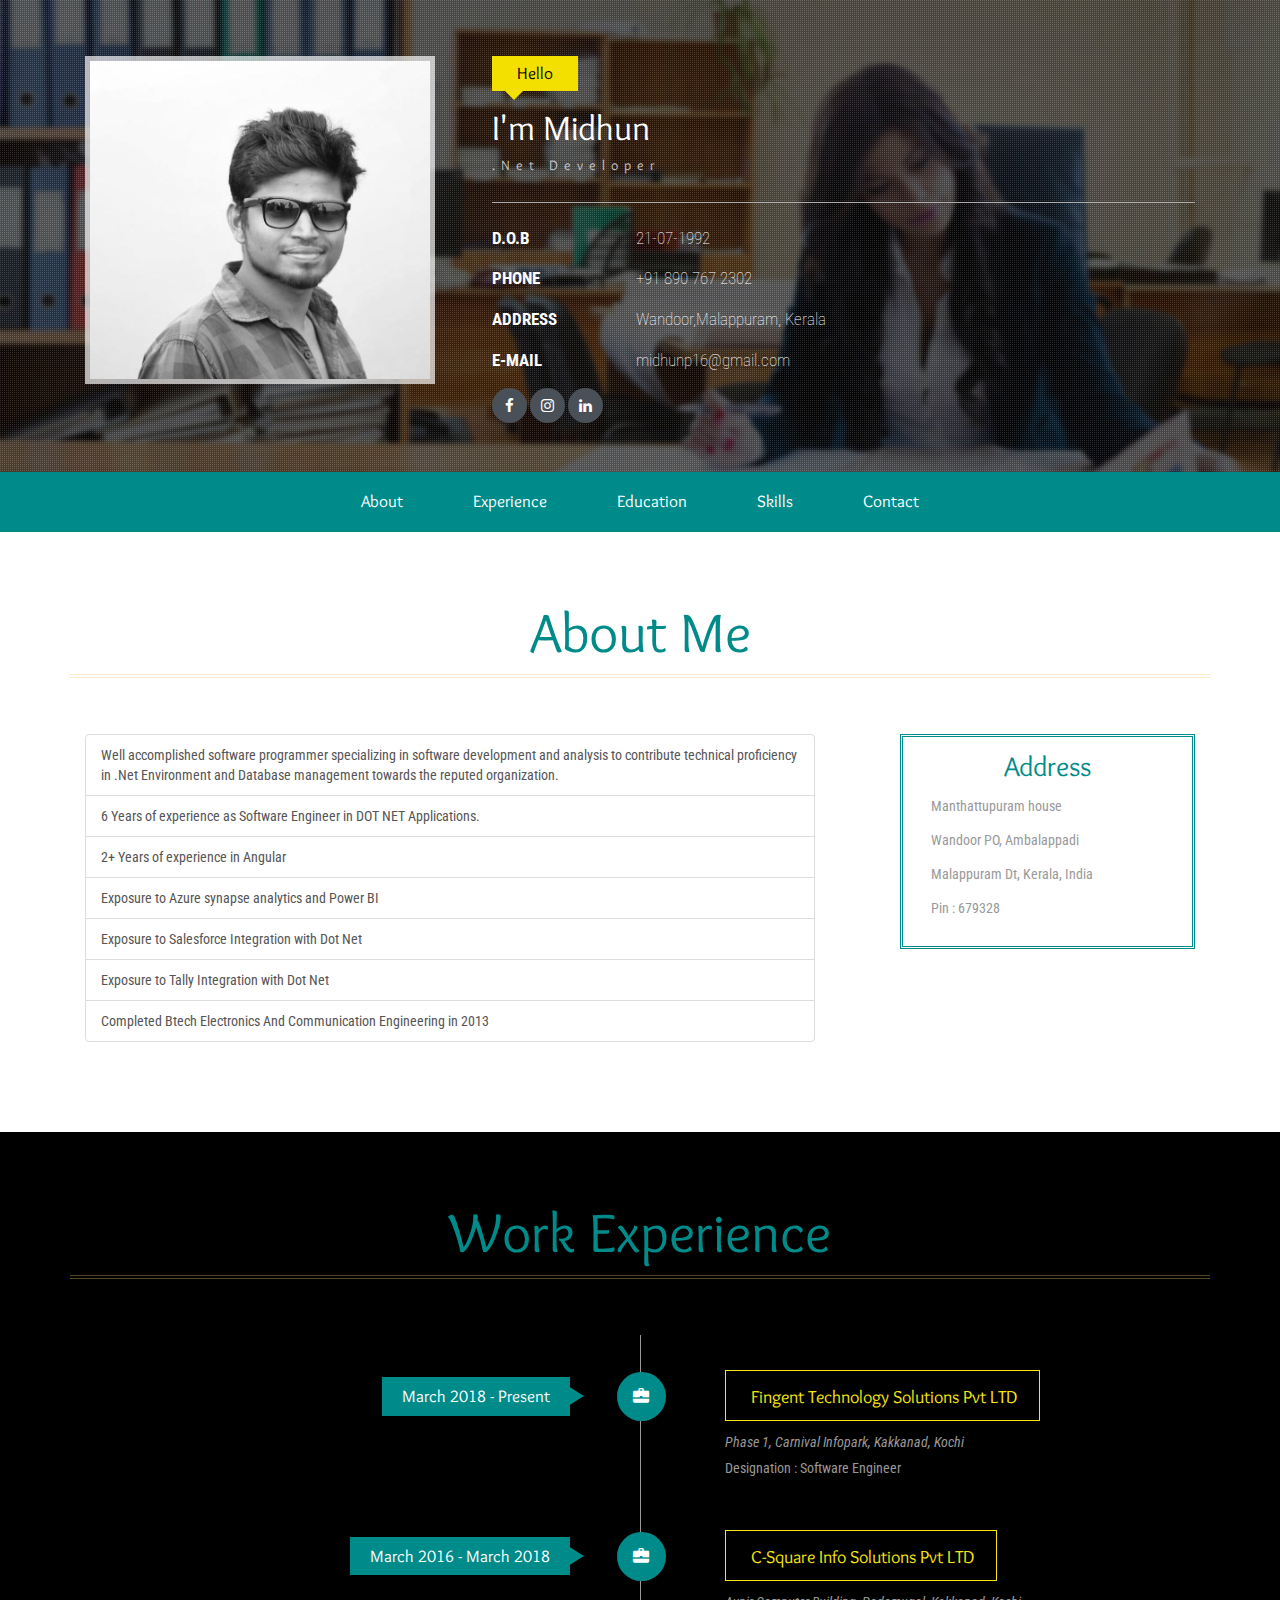
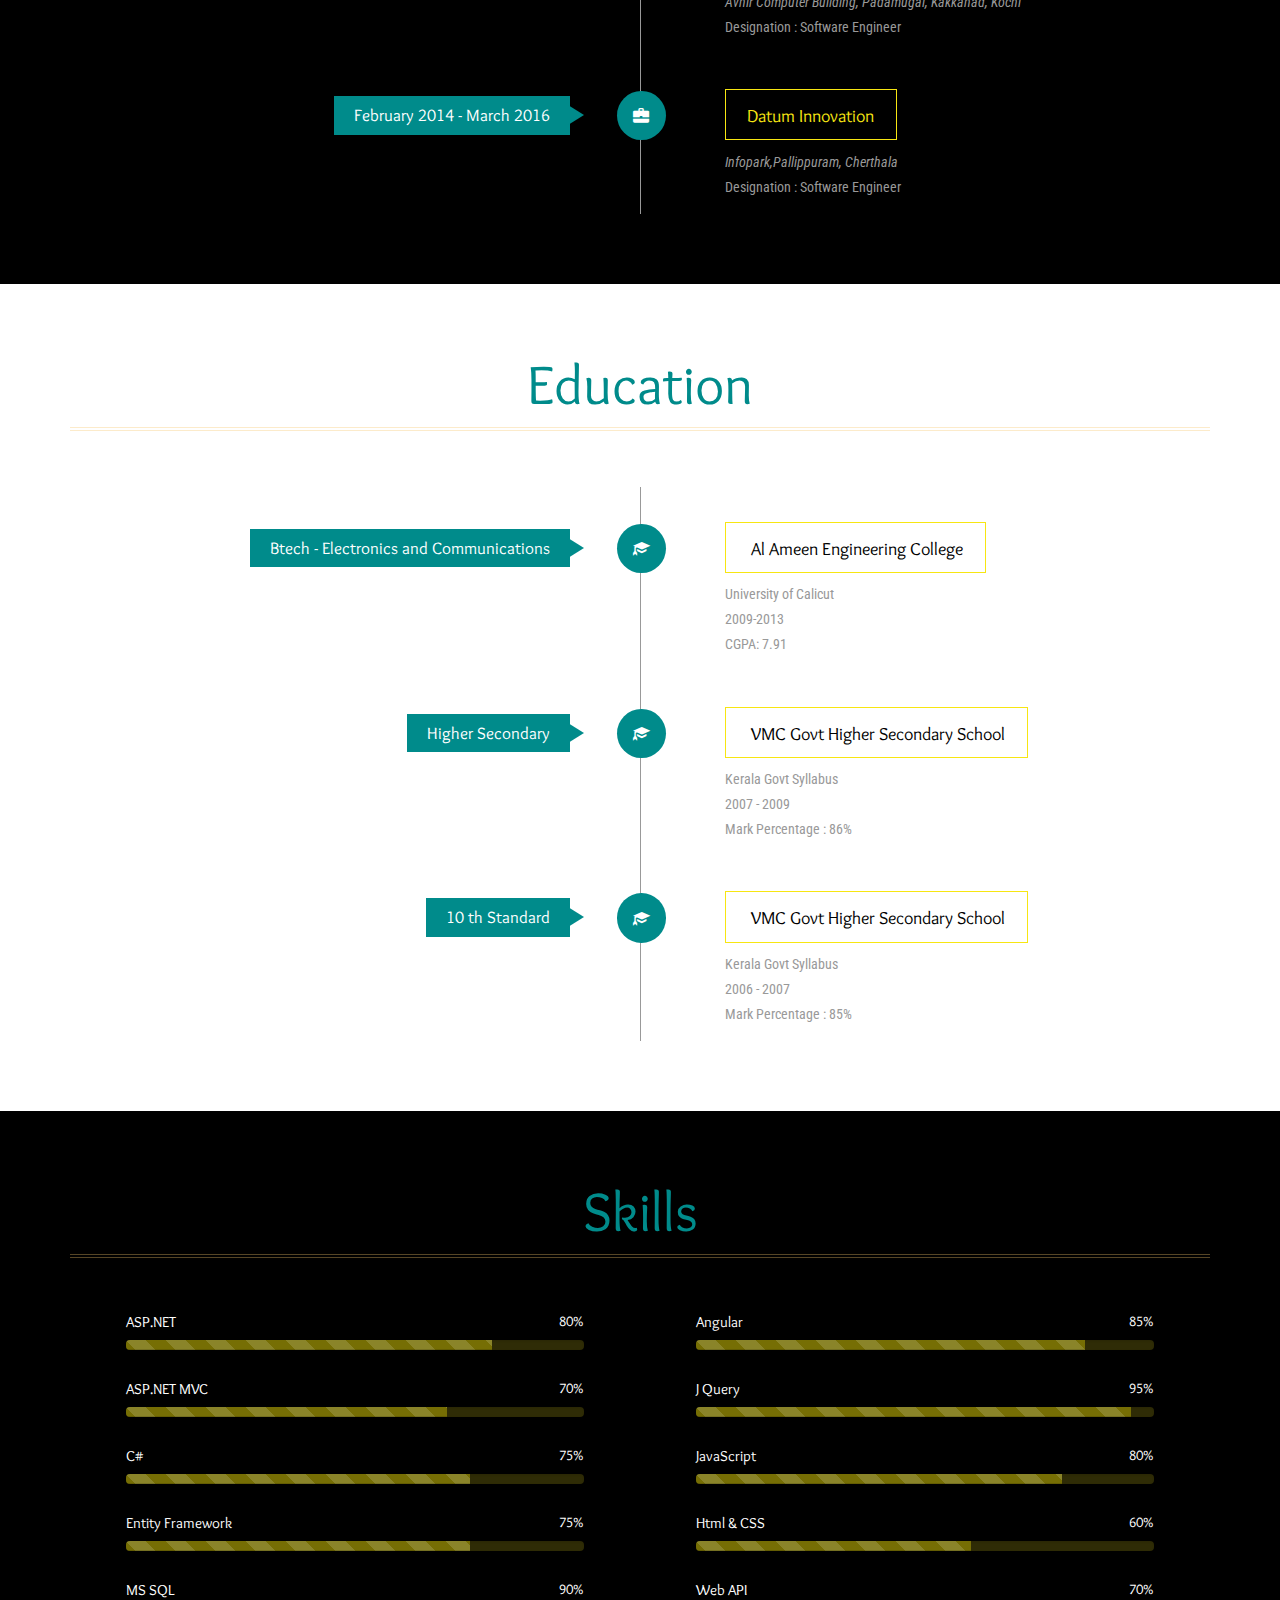
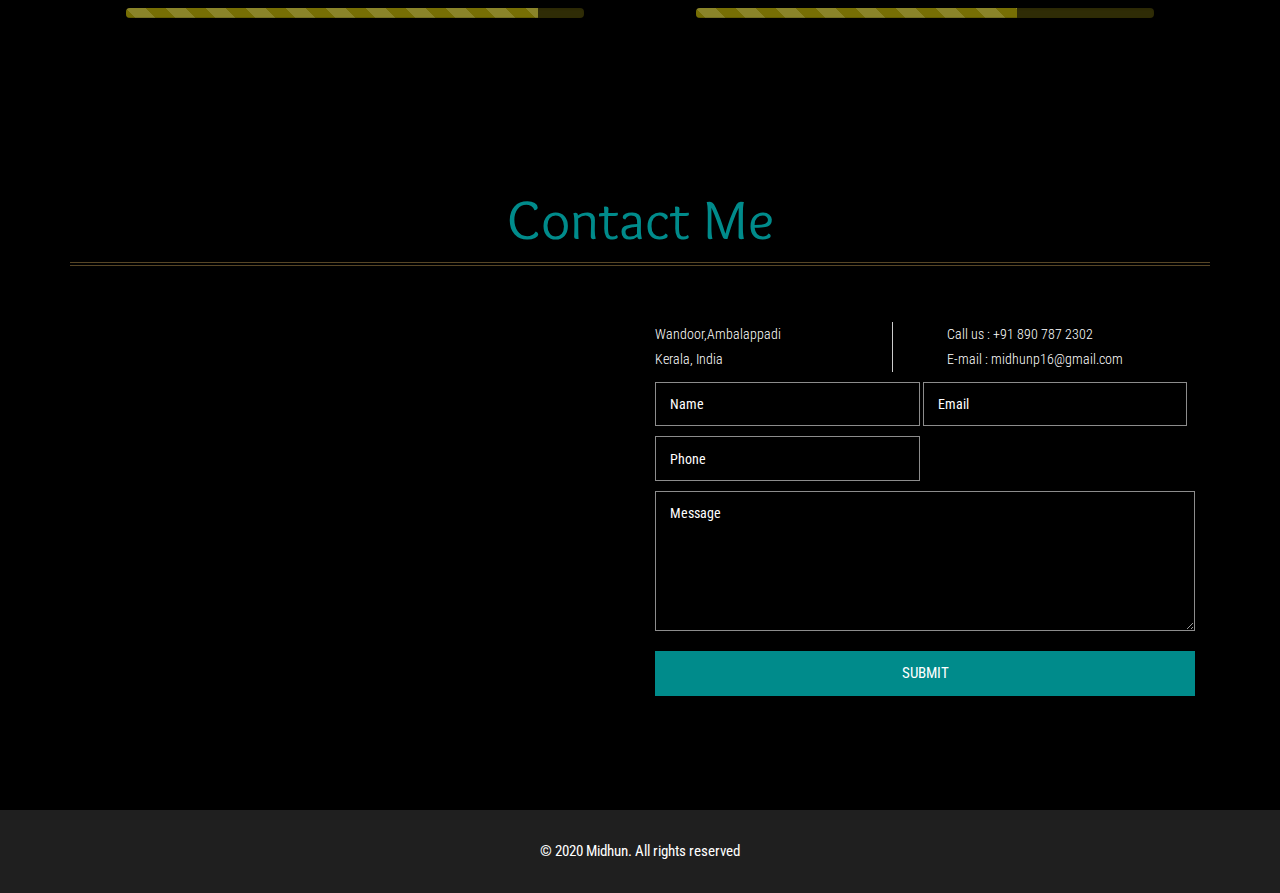
<file: index.html>
<!--
Author: W3layouts
Author URL: http://w3layouts.com
License: Creative Commons Attribution 3.0 Unported
License URL: http://creativecommons.org/licenses/by/3.0/
-->
<!DOCTYPE html>
<html>
<head>
<title>Midhun P</title>
<!--mobile apps-->
<meta name="viewport" content="width=device-width, initial-scale=1">
<meta http-equiv="Content-Type" content="text/html; charset=utf-8" />
<meta name="keywords" content="Midhun P, Midhun, Midhun Wandoor, Wandoor" />
<script type="application/x-javascript"> addEventListener("load", function() { setTimeout(hideURLbar, 0); }, false); function hideURLbar(){ window.scrollTo(0,1); } </script>
<!--mobile apps-->
<!--Custom Theme files-->
<link href="css/bootstrap.css" type="text/css" rel="stylesheet" media="all">
<link href="css/style.css" type="text/css" rel="stylesheet" media="all">
<link rel="stylesheet" href="css/swipebox.css">
<link rel="stylesheet" href="https://cdnjs.cloudflare.com/ajax/libs/font-awesome/4.7.0/css/font-awesome.min.css">
<!--//Custom Theme files-->
<!--js-->
<script src="js/jquery-1.11.1.min.js"></script> 
<!-- //js -->
<!--web-fonts-->
<link href='//fonts.googleapis.com/css?family=Overlock:400,400italic,700,700italic,900,900italic' rel='stylesheet' type='text/css'>
<link href='//fonts.googleapis.com/css?family=Roboto+Condensed:400,300,300italic,400italic,700,700italic' rel='stylesheet' type='text/css'>
<!--//web-fonts-->
<!--start-smooth-scrolling-->
<script type="text/javascript" src="js/move-top.js"></script>
<script type="text/javascript" src="js/easing.js"></script>	
<script type="text/javascript">
		jQuery(document).ready(function($) {
			$(".scroll").click(function(event){		
				event.preventDefault();
				$('html,body').animate({scrollTop:$(this.hash).offset().top},1000);
			});
		});
</script>
<!--//end-smooth-scrolling-->
</head>
<body>
	<!--banner-->
	<div id="home" class="banner">
		<div class="banner-info">
			<div class="container">
				<div class="col-md-4 header-left">
					<img src="images/profile.jpeg" alt=""/>
				</div>
				<div class="col-md-8 header-right">
					<h2>Hello</h2>
					<h1>I'm Midhun</h1>
					<h6>.Net Developer</h6>
					<ul class="address">
						<li>
							<ul class="address-text">
								<li><b>D.O.B</b></li>
								<li>21-07-1992</li>
							</ul>
						</li>
						<li>
							<ul class="address-text">
								<li><b>PHONE </b></li>
								<li><a href="tel:+91 890 767 2302">+91 890 767 2302</a></li>
							</ul>
						</li>
						<li>
							<ul class="address-text">
								<li><b>ADDRESS </b></li>
								<li>Wandoor,Malappuram, Kerala</li>
							</ul>
						</li>
						<li>
							<ul class="address-text">
								<li><b>E-MAIL </b></li>
								<li><a href="mailto:midhunp16@gmail.com"> midhunp16@gmail.com</a></li>
							</ul>
						</li>
						<div class="social-icons">
							<a class="social-icon" target="_blank" href="https://www.facebook.com/midhun.wandoor/"><i class="fa fa-facebook"></i></a>
							<a class="social-icon" target="_blank" href="https://www.instagram.com/midhun.wandoor/?hl=en"><i class="fa fa-instagram"></i></a>
							<a class="social-icon" target="_blank" href="https://www.linkedin.com/in/midhun-p-85a00a7b"><i class="fa fa-linkedin"></i></a>
							
							
						</div>
					</ul>
				</div>
				<div class="clearfix"> </div>
			</div>
		</div>
	</div>
	<!--//banner-->
	<!--top-nav-->
	<div class="top-nav wow">
		<div class="container">
			<div class="navbar-header logo">
				<button type="button" class="navbar-toggle collapsed" data-toggle="collapse" data-target="#bs-example-navbar-collapse-1">
					Menu
				</button>
			</div>
			<!-- Collect the nav links, forms, and other content for toggling -->
			<div class="collapse navbar-collapse" id="bs-example-navbar-collapse-1">
				<div class="menu">
					<ul class="nav navbar">
						<li><a href="#about" class="scroll">About</a></li>
						<li><a href="#work" class="scroll">Experience</a></li>
						<li><a href="#education" class="scroll">Education</a></li>
						<li><a href="#skills" class="scroll">Skills</a></li>
						<!-- <li><a href="#projects" class="scroll">My Projects</a></li> -->
						<li><a href="#contact" class="scroll">Contact</a></li>
					</ul>
					<div class="clearfix"> </div>
				</div>
			</div>
		</div>
	</div>	
	<!--//top-nav-->
	<!--about-->
	<div id="about" class="about">
		<div class="container">
			<h3 class="title"> About Me</h3>
			<div class="col-md-8 about-left">
				<div class="list-group">
					<a class="list-group-item list-group-item-action">Well accomplished software programmer specializing in software development and analysis to 
						contribute technical proficiency in .Net Environment and Database management towards the reputed organization.
						</a>
					<a  class="list-group-item list-group-item-action">6 Years of experience as Software Engineer in DOT NET Applications.</a>
					<a  class="list-group-item list-group-item-action">2+ Years of experience in Angular</a>
					<a  class="list-group-item list-group-item-action">Exposure to Azure synapse analytics and Power BI</a>
					<a  class="list-group-item list-group-item-action">Exposure to Salesforce Integration with Dot Net</a>
					<a  class="list-group-item list-group-item-action">Exposure to Tally Integration with Dot Net</a>
					<a  class="list-group-item list-group-item-action">Completed Btech Electronics And Communication Engineering in 2013</a>
				  </div>
			</div>
			<div class="col-md-4 about-right">
				<ul>
					<h5>Address</h5>
					<li>Manthattupuram house</li>	
					<li>Wandoor PO, Ambalappadi</li>	
					<li>Malappuram Dt, Kerala, India</li>	
					<li>Pin : 679328</li>	
				</ul>
				<div class="clearfix"> </div>
			</div>
			<div class="clearfix"> </div>
		</div>
	</div>
	<!--//about-->
	<!--work-experience-->
	<div id="work" class="work">
		<div class="container">
			<h3 class="title">Work Experience</h3>
			<div class="work-info"> 
				<div class="col-md-6 work-left"> 
					<h4>March 2018 - Present</h4>
				</div>
				<div class="col-md-6 work-right"> 
					<h5><span class="glyphicon glyphicon-briefcase"> </span> Fingent Technology Solutions Pvt LTD</h5>
					<p><i>Phase 1, Carnival Infopark, Kakkanad, Kochi</i></p>
					<p>Designation : Software Engineer</p>
				</div>
				<div class="clearfix"> </div>
			</div>
			<div class="work-info"> 
				<div class="col-md-6 work-left"> 
					<h4>March 2016 - March 2018</h4>
				</div>
				<div class="col-md-6 work-right"> 
					<h5><span class="glyphicon glyphicon-briefcase"> </span> 
						C-Square Info Solutions Pvt LTD</h5>
						<p><i>Avnir Computer Building, Padamugal, Kakkanad, Kochi</i></p>
					<p>Designation : Software Engineer</p>
				</div>
				<div class="clearfix"> </div>
			</div>
			<div class="work-info"> 
				<div class="col-md-6 work-left"> 
					<h4>February 2014 - March 2016 </h4>
				</div>
				<div class="col-md-6 work-right"> 
					<h5><span class="glyphicon glyphicon-briefcase"> </span>Datum Innovation</h5>
					<p><i>Infopark,Pallippuram, Cherthala</i></p>
					<p>Designation : Software Engineer</p>	
				</div>
				<div class="clearfix"> </div>
			</div>
		</div>
	</div>
	<!--//work-experience-->
	<!--education-->
	<div id="education" class="education">
		<div class="container">
			<h3 class="title">Education</h3>
			<div class="work-info"> 
				<div class="col-md-6 work-left"> 
					<h4>Btech - Electronics and Communications</h4>
				</div>
				<div class="col-md-6 work-right"> 
					<h5><span class="glyphicon glyphicon-education"> </span> Al Ameen Engineering College</h5>
					<p>University of Calicut</p>
					<p>2009-2013</p>
					<p>CGPA: 7.91</p>	
				</div>
				<div class="clearfix"> </div>
			</div>
			<div class="work-info"> 
				<div class="col-md-6 work-left"> 
					<h4>Higher Secondary</h4>
				</div>
				<div class="col-md-6 work-right"> 
					<h5><span class="glyphicon glyphicon-education"> </span> 
						VMC Govt Higher Secondary School	
					</h5>
					<p>Kerala Govt Syllabus</p>
					<p>2007 - 2009</p>
					<p>Mark Percentage : 86%</p>	
				</div>
				<div class="clearfix"> </div>
			</div>
			<div class="work-info"> 
				<div class="col-md-6 work-left"> 
					<h4>10 th Standard</h4>
				</div>
				<div class="col-md-6 work-right"> 
					<h5><span class="glyphicon glyphicon-education"> </span> 
						VMC Govt Higher Secondary School	
					</h5>
					<p>Kerala Govt Syllabus</p>
					<p>2006 - 2007</p>
					<p>Mark Percentage : 85%</p>	
				</div>
				<div class="clearfix"> </div>
			</div>
		</div>
	</div>
	<!--//education-->
	<!--skills-->
	<div id="skills" class="skills">
		<div class="container">
			<h3 class="title">Skills</h3>
			<div class="skills-info">
				<div class="col-md-6 bar-grids">
					<h6>ASP.NET  <span> 80% </span></h6>
					<div class="progress">
						<div class="progress-bar progress-bar-striped active" style="width: 80%">
						</div>
					</div>
					<h6>ASP.NET MVC <span> 70% </span></h6>
					<div class="progress">
						<div class="progress-bar progress-bar-striped active" style="width: 70%">
						</div>
					</div>
					<h6>C# <span> 75% </span></h6>
					<div class="progress">
						<div class="progress-bar progress-bar-striped active" style="width: 75%">
						</div>
					</div>
					<h6>Entity Framework <span> 75% </span></h6>
					<div class="progress">
						<div class="progress-bar progress-bar-striped active" style="width: 75%">
						</div>
					</div>
					<h6>MS SQL<span>90% </span></h6>
					<div class="progress">
						<div class="progress-bar progress-bar-striped active" style="width: 90%">
						</div>
					</div>
				</div>
				<div class="col-md-6 bar-grids">
					<h6>Angular <span> 85% </span></h6>
					<div class="progress">
						<div class="progress-bar progress-bar-striped active" style="width: 85%">
						</div>
					</div>
					<h6>J Query<span> 95% </span></h6>
					<div class="progress">
						<div class="progress-bar progress-bar-striped active" style="width: 95%">
						</div>
					</div>
					<h6>JavaScript<span>80% </span></h6>
					<div class="progress">
						<div class="progress-bar progress-bar-striped active" style="width: 80%">
						</div>
					</div>
					<h6>Html & CSS<span> 60% </span></h6>
					<div class="progress">
						<div class="progress-bar progress-bar-striped active" style="width: 60%">
						</div>
					</div>
					<h6>Web API<span> 70% </span></h6>
					<div class="progress">
						<div class="progress-bar progress-bar-striped active" style="width: 70%">
						</div>
					</div>
				</div>
				<div class="clearfix"> </div>
			</div>
		</div>
	</div>
	<!--//education-->
	<!--portfolio-->
	
	<!--//portfolio-->
	<!--contact -->
	<div class="welcome contact" id="contact">
		<div class="container">
			<h3 class="title">Contact Me</h3>
			<div class="contact-row">
				<div class="col-md-6 contact-left">
					<iframe src="https://www.google.com/maps/embed?pb=!1m18!1m12!1m3!1d31311.427177840553!2d76.21638377584866!3d11.192933640529882!2m3!1f0!2f0!3f0!3m2!1i1024!2i768!4f13.1!3m3!1m2!1s0x3ba6307b4f0bbfdd%3A0x12f9be7a7c6c9985!2sWandoor%2C%20Kerala%20679328!5e0!3m2!1sen!2sin!4v1599821335374!5m2!1sen!2sin"></iframe>
				</div>
				<div class="col-md-6 contact-right">
					<div class="address-left">
						<p>Wandoor,Ambalappadi<br> Kerala, India </p>
					</div>
					<div class="address-right">
						<p>Call us :  +91 890 787 2302</p>
						<p>E-mail : <a href="mailto:midhunp16@gmail.com">midhunp16@gmail.com</a></p>
					</div>
					<div class="clearfix"></div>
					<div class="contact-form" style="margin-top: 10px;">
						<form action="#" method="post">
							<input type="text" name="Name" placeholder="Name" required="">
							<input type="text" name="Email" placeholder="Email" required="">
							<input style="margin-top: 10px;" type="text" name="phone" placeholder="Phone" required="">
							<textarea style="margin-top: 10px;" name="Message" placeholder="Message" required=""></textarea>
							<input type="submit" value="SUBMIT" >
						</form>
					</div>
				</div>
				<div class="clearfix"></div>
			</div>
		</div>
	</div>
	<!--//contact -->
	<!--footer-->
	<div class="footer">
		<div class="container">
			<p>© 2020 Midhun. All rights reserved</p>
		</div>
	</div>

	<!--//footer-->
	<!--smooth-scrolling-of-move-up-->
	<script type="text/javascript">
		$(document).ready(function() {
		
			var defaults = {
				containerID: 'toTop', // fading element id
				containerHoverID: 'toTopHover', // fading element hover id
				scrollSpeed: 1200,
				easingType: 'linear' 
			};
			
			$().UItoTop({ easingType: 'easeOutQuart' });
			
		});
	</script>
	<!--//smooth-scrolling-of-move-up-->
	<!-- Bootstrap core JavaScript
    ================================================== -->
    <!-- Placed at the end of the document so the pages load faster -->
    <script src="js/bootstrap.js"></script>
</body>
</html>
</file>
<file: css/style.css>
/*--
Author: W3layouts
Author URL: http://w3layouts.com
License: Creative Commons Attribution 3.0 Unported
License URL: http://creativecommons.org/licenses/by/3.0/
--*/
body{
	margin:0;
	font-family: 'Roboto Condensed', sans-serif;
	background: #fff;
}
body a{
	transition: 0.5s all;
	-webkit-transition: 0.5s all;
	-moz-transition: 0.5s all;
	-o-transition: 0.5s all;
	-ms-transition: 0.5s all;
	text-decoration:none;
}
h1,h2,h3,h4,h5,h6{
	margin:0;	
	font-family: 'Overlock', cursive;
}
p{
	margin:0;
}
ul,label{
	margin:0;
	padding:0;
}
body a:hover{
	text-decoration:none;
}
/*--baner--*/
.banner {
	background:url(../images/a.jpg)no-repeat center 0px;
	-webkit-background-size:cover;
	background-size:cover;
	-moz-background-size:cover;
	position: relative;
}
.banner-info{
	background: url(../images/dott.png)repeat 0px 0px;
	padding: 4em 0;
}
.header-left img {
    width: 100%;
    border: 5px solid rgba(255, 255, 255, 0.68);
}
.header-right {
    padding-left: 3em;
}
.header-right h1 {
    font-size: 2.5em;
    color: #fff;
    margin: 0.5em 0 0;
}
.header-right h2 {
    font-size: 1.2em;
    color: #000;
    background: #F3E000;
    display: inline-block;
    padding: .5em 1.5em;
    position: relative;
}
.header-right h2:before {
    width: 0;
    height: 0;
    position: absolute;
    content: '';
    bottom: -9px;
    left: 12px;
    border-style: solid;
    border-width: 10px 10px 0 10px;
    border-color: #F3E000 transparent transparent transparent;
}
.header-right h6 {
    font-size: 1em;
    color: #C7C7C7;
    margin-top: 0.8em;
    letter-spacing: 6px;
}
ul.address {
    margin-top: 2em;
    border-top: 1px solid #AFAFAF;
    padding-top: 0.5em;
}
ul.address li {
    display: block;
}
ul.address li ul.address-text li {
    display: inline-block;
    font-size: 1.2em;
    color: #fff;
    margin-top: 1em;
	font-weight: 100;
}
ul.address li ul.address-text li:nth-child(1){
	width: 20%;
}
ul.address li ul.address-text li a {
    color: #fff;
	text-decoration:none;
}
ul.address li ul.address-text li a:hover{
    color: #0FF;
}
/*--//banner-top--*/
/*--top-nav--*/
.top-nav {
    background: #008B8B;
}
.nav > li {
    display: inline-block;
}
ul.nav.navbar {
    margin: 0;
    text-align: center;
}
ul.nav.navbar li a {
    color: #fff;
    padding: 1em 2em;
    font-size: 1.2em;
    font-family: 'Overlock', cursive;
}
ul.nav.navbar li a:hover,ul.nav.navbar li a.active,ul.nav.navbar li a:focus{
    color: #008B8B;
    background: #fff;
	-webkit-transform: scale(0.8);
	-moz-transform: scale(0.8);
    transform: scale(0.8);
	-o-transform: scale(0.8);
	-ms-transform: scale(0.8);
}
/*--//top-nav--*/
/*--about--*/
.about,.work,.education,.skills,.portfolio,.contact{
	padding:6em 0;
}
h3.title {
    font-size: 4em;
    text-align: center;
    color: #008B8B;
    border-bottom: 4px double rgba(247, 197, 106, 0.35);
    padding-bottom: 0.2em;
	margin-bottom: 1em;
}
p {
    font-size: 1em;
    color: #999;
    line-height: 1.8em;
}
.about-right {
    padding-left: 5em;
}
.about-right ul {
    border: 3px double #008B8B;
    padding: 1em 2em;
}
.about-right h5 {
    font-size: 2em;
    text-align: center;
    color: #008B8B;
}
.about-right ul li {
    display: block;
    color: #999;
    margin: 1em 0;
	font-size:1em;
}
.about-right ul li span.glyphicon {
    font-size: 0.8em;
	margin-right: 6px;
}
/*--//about--*/
/*--work--*/
.work {
    background: #000;
}
.work-left {
    text-align: right;
    padding: 3em 5em 0 0;
}
.work-right {
    border-left: 1px solid #999;
    padding: 2.5em 0 2em 6em;
}
.work-info h4 {
    font-size: 1.2em;
    background: darkcyan;
    display: inline-block;
    padding: .6em 1.2em;
    color: #fff;
	position:relative;
}
.work-info h4:before {
    width: 0;
    height: 0;
    position: absolute;
	/*-- w3layouts --*/
    content: '';
    top: 9px;
    right: -14px;
    border-style: solid;
    border-width: 10px 0 10px 16px;
    border-color: transparent transparent transparent rgb(0, 139, 139);
}
.work-info h5 {
    font-size: 1.3em;
    color: #F7E612;
    margin-bottom: .5em;
    border: 1px solid #F7E612;
    display: inline-block;
    padding: 0 1.2em;
}
.work-info h5 span.glyphicon {
    font-size: 0.9em;
    color: #fff;
    background: #008B8B;
    padding: 1em;
    -webkit-border-radius: 70%;
    -moz-border-radius: 70%;
    border-radius: 70%;
    -webkit-transition: .5s all;
    -moz-transition: .5s all;
    transition: .5s all;
    -webkit-transform: scale(1);
    -moz-transform: scale(1);
    transform: scale(1);
    -o-transform: scale(1);
    -ms-transform: scale(1);
}
.work-right h5 span.glyphicon {
    margin-right: 5em;
    margin-left: -8em;
}
.work-left2 h5 span.glyphicon {
    margin-left: 4em;
    margin-right: -7.3em;
    z-index: 9;
}
.work-right.work-right2 {
    min-height: 210px;
    float: right;
}
.work-right.work-right2 h4:before {
    left: -14px;
	-webkit-transform: rotate(180deg);
	-moz-transform: rotate(180deg);
	/*-- agileits --*/
    transform: rotate(180deg);
	-o-transform: rotate(180deg);
	-ms-transform: rotate(180deg);
}
.work-right.work-right2 h4 {
    margin-top: 0.8em;
}
.work-info:hover h5 span.glyphicon {
    color: #F7E612;
	-webkit-transform: scale(1.2);
	-moz-transform: scale(1.2);
    transform: scale(1.2);
	-o-transform: scale(1.2);
	-ms-transform: scale(1.2);
}
/*--//work--*/
/*--education--*/
.education .work-info h5 {
    color: #000;
}
/*--//education--*/
/*--skills--*/
.skills{
	background:#000;
}
.bar-grids {
    padding: 0 4em;
}
.progress {
    height: 10px;
    margin-bottom: 2.2em;
    background-color: #2F2C06;
}
.progress-bar { 
    background-color: #766E04;
}
.bar-grids h6 {
    font-size: 1.1em;
    color: #fff;
    margin-bottom: 0.6em;
}
.bar-grids h6 span {
    float: right;
    font-size: 0.9em;
}
/*--//skills--*/
/*--portfolio--*/
/*--SAP--*/
ul.resp-tabs-list {  
/*-- w3layouts --*/
background: #F7E612;
}
.sap_tabs{
	clear:both;
	padding: 0;
}
.tab_box{
	background:#fd926d;
	padding: 2em;
}
.top1{
	margin-top: 2%;
}
.resp-tabs-list {
    list-style: none;
    margin: 0 auto 3em;
    text-align: center;
}
.resp-tab-item {
    color: #000;
    font-size: 1.2em;
    cursor: pointer;
    display: inline-block;
    list-style: none;
    outline: none;
    -webkit-transition: all 0.5s;
    -moz-transition: all 0.5s;
    -ms-transition: all 0.5s;
    -o-transition: all 0.5s;
    transition: all 0.5s;
    padding: 0.8em 2em;
    font-weight: 400;
	position:relative;
}
.resp-tab-item:hover{
    color: #1D9898;
}
.resp-tab-active,.resp-tab-active:hover{
    text-shadow: none;
    color: #fff;
    background: #1D9898;
}
.resp-tab-active:before {
    width: 0;
    height: 0;
    position: absolute;
    content: '';
    bottom: -7px;
    left: 41%;
	/*-- agileits --*/
    border-style: solid;
    border-width: 7px 7px 0 7px;
    border-color: #1D9898 transparent transparent transparent;
}
.resp-tabs-container {
	padding: 0px;
	clear: left;	
}
h2.resp-accordion {
	cursor: pointer;
	padding: 5px;
	display: none;
}
.resp-tab-content {
	display: none;
}
.resp-content-active, .resp-accordion-active {
   display: block;
}
/*--//SAP--*/
/*--img-hover--*/
.portfolio-grids {
    margin-top: 2em;
}
.grid {
	position: relative;
	overflow:hidden;
	background: #000;
}
.grid img {
	opacity: 0.8;
}
.grid .figcaption {
    padding: 2em 2.5em;
    color: #fff;
    -webkit-backface-visibility: hidden;
    backface-visibility: hidden;
}
.grid .figcaption::before,
.grid .figcaption::after {
	pointer-events: none;
}

.grid .figcaption{
	position: absolute;
	top: 0;
	left: 0;
	width: 100%;
	height: 100%;
}

/* Anchor will cover the whole item by default */

.grid img {
	max-width: none;
	width: 100%;
	width: -webkit-calc(100% + 20px);
	width: calc(100% + 20px);
	-webkit-transition: opacity 0.35s, -webkit-transform 0.35s;
	-moz-transition: opacity 0.35s, -moz-transform 0.35s;
	transition: opacity 0.35s, transform 0.35s;
	-webkit-transform: translate3d(-10px,0,0);
	-moz-transform: translate3d(-10px,0,0);
	transform: translate3d(-10px,0,0);
	-o-transform: translate3d(-10px,0,0);
	-ms-transform: translate3d(-10px,0,0);
	-webkit-backface-visibility: hidden;
	backface-visibility: hidden;
}
.grid:hover img {
	-moz-opacity: 0.5;
	opacity: 0.5;
	-webkit-transform: translate3d(0,0,0);
	-moz-transform: translate3d(0,0,0);
	transform: translate3d(0,0,0);
	-o-transform: translate3d(0,0,0);
	-ms-transform: translate3d(0,0,0);	
}
.grid .figcaption {
	text-align: left;
}
.grid h3 {
    position: relative;
    overflow: hidden;
    padding: 0.5em 0;
	-moz-opacity: 0;
    opacity: 0;
    text-transform: uppercase;
    font-size: 2em;
    color: #fff;
}
.grid h3 span {
    font-weight: 800;
    margin-left: 5px;
}
.grid h3::after {
	position: absolute;
	bottom: 0;
	left: 0;
	width: 100%;
	height: 2px;
	background: #fff;
	content: '';
	-webkit-transition: -webkit-transform 0.35s;
	-moz-transition: transform 0.35s;
	transition: transform 0.35s;
	-webkit-transform: translate3d(-100%,0,0);
	-moz-transform: translate3d(-100%,0,0);
	transform: translate3d(-100%,0,0);
	-o-transform: translate3d(-100%,0,0);
	-ms-transform: translate3d(-100%,0,0);
}
.grid:hover h3::after {
	-webkit-transform: translate3d(0,0,0);
	-moz-transform: translate3d(0,0,0);
	transform: translate3d(0,0,0);
	-o-transform: translate3d(0,0,0);
	-ms-transform: translate3d(0,0,0);
}
.grid:hover h3 {
	-moz-opacity:1;
	opacity:1;
}
.grid p {
    padding: 1em 0 0;
	-moz-opacity:1;
    opacity: 0;
    -webkit-transition: opacity 0.35s, -webkit-transform 0.35s;
	-moz-transition: opacity 0.35s, transform 0.35s;
    transition: opacity 0.35s, transform 0.35s;
    -webkit-transform: translate3d(100%,0,0);
	-moz-transform: translate3d(100%,0,0);
    transform: translate3d(100%,0,0);
	-o-transform: translate3d(100%,0,0);
	-ms-transform: translate3d(100%,0,0);
    color: #fff;
    letter-spacing: 2px;
}
.grid:hover p {
	-moz-opacity: 1;
	opacity: 1;
	-webkit-transform: translate3d(0,0,0);
	-moz-transform: translate3d(0,0,0);
	transform: translate3d(0,0,0);
	-o-transform: translate3d(0,0,0);
	-ms-transform: translate3d(0,0,0);
}
/*--//portfolio--*/
/*--contact--*/
.contact{
	background:#000;
}
.contact-left iframe {
    width: 100%;
    min-height: 29.5em;
    border: none;
}
.contact-form h5 {
    font-size: 2em;
    color: #333;
}
.address-left {
    float: left;
    width: 41%;
	position: relative;
}
.address-right {
    float: right;
    width: 46%;
}
.contact p {
    color: #fff;
    font-weight: 300;
}
.contact p a {
    color: #fff;
}
.contact p a:hover{
    color: #F7E612;
}
.address-left:after {
    content: '';
    width: 1px;
    height: 100%;
    background: #ccc;
    position: absolute;
    top: 0;
    right: -17px;
}
.contact-form input[type="text"] {
    width: 49%;
    color: #fff;
    background: none;
    outline: none;
    font-size: 1em;
    padding: .8em 1em;
    border: 1px solid #8C8C8C;
    -webkit-appearance: none;
    display: inline-block;
}
.contact-form input[type="text"].email {
    margin: 3em 0 1em 0.5em;
}
.contact-form input[type="text"].phone {
    width: 100%;
    margin-bottom: 1em;
}
.contact-form textarea {
    width: 100%;
    background: none;
    color: #fff;
    font-size: 1em;
    outline: none;
    padding: .8em 1em;
    border: 1px solid #8C8C8C;
    min-height: 10em;
    -webkit-appearance: none;
}
.contact-form input[type="submit"] {
    outline: none;
    color: #fff;
    padding: 0.6em 1em;
    font-size: 1.1em;
    margin: 1em 0 0 0;
    -webkit-appearance: none;
    background: #008B8B;
    border: 2px solid #008B8B;
    transition: 0.5s all;
    -webkit-transition: 0.5s all;
    transition: 0.5s all;
    -moz-transition: 0.5s all;
    width: 100%;
}
.contact-form input[type="submit"]:hover {
    background: none;
    color: #008B8B;
}
::-webkit-input-placeholder {
	color:#fff !important;
}

:-moz-placeholder { /* Firefox 18- */
	color:#fff !important; 
}

::-moz-placeholder {  /* Firefox 19+ */
	color:#fff !important;
}

:-ms-input-placeholder {  
	color:#fff !important;
}
/*--//contact--*/
/*--footer--*/
.footer {
    padding: 2em 0;
    text-align: center;
    background: #1F1F1F;
}
.footer p {
    color: #fff;
	font-size: 1.1em;
}
.footer p a{
    color: #F7E612;
}
.footer p a:hover{
    color: #fff;
}
/*--//footer--*/
/*--slider-up-arrow--*/
#toTop {
	display: none;
	text-decoration: none;
	position: fixed;
	bottom: 3%;
	right: 3%;
	overflow: hidden;
	width: 32px;
	height: 32px;
	border: none;
	text-indent: 100%;
	background: url("../images/move-up.png") no-repeat 0px 0px;
	z-index:999;
}
#toTopHover {
	width: 32px;
	height: 32px;
	display: block;
	overflow: hidden;
	float: right;
	opacity: 0;
	-moz-opacity: 0;
	filter: alpha(opacity=0);
}
.social-icons .social-icon {
    display: inline-flex;
    align-items: center;
    justify-content: center;
    height: 3.5rem;
    width: 3.5rem;
    background-color: #495057;
    color: #fff;
    border-radius: 100%;
    font-size: 1.5rem;
    margin-right: 1.5rem;
    margin:15px 0 -25px 0;
  }
  .social-icons .social-icon:last-child {
    margin-right: 0;
  }
  .social-icons .social-icon:hover {
    background-color: #bd5d38;
  }
  

/*--//slider-up-arrow--*/
/*---- responsive-design -----*/
@media(max-width:1366px){
.about,.work,.education,.skills,.portfolio,.contact {
    padding: 5em 0;
}
.work-right.work-right2 {
    min-height: 200px;
}
.work-right {
    padding: 2.5em 0 1em 6em;
}
}
@media(max-width:1080px){
.header-left {
    padding: 0;
}
ul.address {
    margin-top: 1em;
}
ul.address li ul.address-text li {
    margin-top: 0.8em;
}
.about, .work, .education, .skills, .portfolio, .contact {
    padding: 4em 0;
}
h3.title {
    font-size: 3.6em;
	margin-bottom: 0.8em;
}
.about-right {
    padding-left: 1em;
}
.work-right {
    padding: 2.5em 0 0.5em 6em;
}
.resp-tabs-list {
    margin: 0 auto 1.5em;
}
.contact-form input[type="text"] {
    width: 48.8%;
}
}
@media(max-width:1024px){
.header-right h1 {
    font-size: 2.3em;
}
}
@media(max-width:991px){
.banner-info {
    padding: 3.5em 0;
}
.header-left {
    float: left;
    width: 40%;
}
.header-right {
    padding-left: 2em;
    float: right;
    width: 60%;
    padding-right: 0;
}
.header-right h2 {
    font-size: 1em;
}
.header-right h1 {
    font-size: 2em;
}
.header-right h6 {
    font-size: 0.9em;
    margin-top: 0.6em;
    letter-spacing: 5px;
}
ul.address li ul.address-text li {
    font-size: 1.1em;
}
ul.nav.navbar li a {
    padding: 1em 1.5em;
}
h3.title {
    font-size: 3.5em;
    margin-bottom: 0.6em;
}
.about-left {
    float: left;
    width: 65%;
	padding-left: 0;
}
.about-right {
    float: right;
    width: 35%;
    padding: 0;
}
.about-right ul {
    border-width: 3px;
    padding: 1em;
}
.work-left {
    padding: 2em 4em 0 0;
    float: left;
    width: 50%;
}
.work-right {
    padding: 2em 0 0.5em 5em;
    float: right;
    width: 50%;
}
.work-right h5 span.glyphicon {
    margin-right: 5em;
    margin-left: -7.3em;
}
.work-info h5 {
    font-size: 1.2em;
    padding: 0 1em;
}
.work-left2 h5 span.glyphicon {
    margin-left: 3.4em;
    margin-right: -6.4em;
}
.work-right.work-right2 {
    min-height: 220px;
}
.bar-grids {
    padding: 0 2em;
    float: left;
    width: 50%;
}
.portfolio-grids {
    margin-top: 1em;
    width: 33.33%;
    padding: 0 .5em;
	float: left;
}
.grid .figcaption {
    padding: 1em 1.5em;
}
.grid h3 {
    font-size: 1.5em;
}
.grid p {
    letter-spacing: 1px;
}
.contact-left iframe {
    width: 100%;
    min-height: 20em;
    border: none;
}
.contact-right {
    margin-top: 2em;
}
.contact-form input[type="text"].email {
    margin: 2em 0 1em 0.5em;
}
}
@media(max-width:800px){
.about, .work, .education, .skills, .portfolio, .contact {
    padding: 3em 0;
}
h3.title {
    font-size: 3.3em;
    margin-bottom: 0.6em;
}
#swipebox-title {
    font-size: 0.9em;
}
}
@media(max-width:768px){
.banner-info {
    padding: 3em 0;
}
}
@media(max-width:767px){
.navbar-toggle {
    float: none;
    width: 100%;
    text-align: center;
    margin: 0;
    font-size: 1.3em;
    color: #fff;
}
.nav > li {
    display: block;
}
ul.nav.navbar li a {
    padding: 0.8em 1.5em;
    font-size: 1.1em;
}
}
@media(max-width:640px){
.header-right h2 {
    font-size: 0.9em;
}
.header-right h2:before {
    bottom: -7px;
    left: 9px;
    border-width: 7px 7px 0 7px;
}
ul.address li ul.address-text li {
    font-size: 1em;
}
.header-right h6 {
    font-size: 0.85em;
}
ul.address {
    margin-top: 0.5em;
}
.banner-info {
    padding: 2em 0;
}
.about, .work, .education, .skills, .portfolio, .contact {
    padding: 2em 0;
}
h3.title {
    font-size: 2.8em;
    margin-bottom: 0.5em;
}
.about-left {
    float: none;
    width: 100%;
    padding: 0;
}
.about-right {
    float: none;
    width: 100%;
    margin-top: 1em;
}
.work-right.work-right2 {
    min-height: 235px;
}
.bar-grids {
    padding: 0 1.5em;
}
.bar-grids h6 {
    font-size: 1em;
}
.progress {
    margin-bottom: 2em;
}
.resp-tab-item {
    font-size: 1.1em;
    padding: 0.6em 2em;
}
.contact-left iframe {
    min-height: 17em;
}
.contact-left {
    padding: 0;
}
.contact-right {
    margin-top: 1em;
	padding: 0;
}
.contact-form input[type="text"] {
    padding: .6em 1em;
}
.footer {
    padding: 1.5em 0;
}
}
@media(max-width:480px){
.header-left {
    float: none;
    width: 40%;
    margin: 0 auto;
}
.header-right {
    float: none;
    width: 100%;
}
h3.title {
    font-size: 2.5em;
}
p {
    font-size: 0.9em;
}
.work-info h4 {
    font-size: 1em;
}
.work-info h4:before {
    right: -10px;
    border-width: 7px 0 7px 10px;
}
.work-info h5 {
    font-size: 1em;
}
.work-left {
    padding: 1em 3em 0 0;
}
.work-right {
    padding: 1em 0 0.5em 3em;
}
.work-right h5 span.glyphicon {
    margin-right: 3em;
    margin-left: -6em;
}
.work-right.work-right2 h4:before {
    left: -10px;
}
.work-left2 h5 span.glyphicon {
    margin-left: 3em;
    margin-right: -6.2em;
}
.bar-grids {
    padding: 0 1em;
    float: none;
    width: 100%;
}
.progress {
    margin-bottom: 1.5em;
}
.portfolio-grids {
    width: 50%;
}
.grid .figcaption {
    padding: 0.5em 1em;
}
.grid p {
    letter-spacing: 0px;
    padding: .5em 0 0;
}
.contact-form input[type="submit"] {
    font-size: 1em;
}
.footer p {
    font-size: 1em;
}
}
@media(max-width:414px){
.work-right.work-right2 {
    min-height: 260px;
}
.resp-tab-item {
    font-size: 1em;
    padding: 0.6em 1.3em;
}
.portfolio-grids {
    width: 100%;
    float: none;
    padding: 0;
}
.contact-form input[type="text"] {
    width: 100%;
    margin-top: 1em;
}
.contact-form input[type="text"].email {
    margin: 1em 0 0 0;
}
.address-left {
    width: 45%;
}
.address-right {
    width: 42%;
}
.contact-form textarea {
    min-height: 8em;
}
}
@media(max-width:375px){
.header-right {
    padding-left: 0;
}
.work-left {
    width: 100%;
    text-align: left;
	padding: 1em 0 0 0;
}
.work-right {
    padding: 1em 0 0.5em 2em;
    width: 95%;
	border: none;
}
.work-right h5 span.glyphicon {
    margin-right: 2em;
    margin-left: -5em;
}
.work-right.work-right2 {
    min-height: inherit;
    padding: 0;
}
.resp-tab-item {
    padding: 0.6em 1em;
}
.resp-tab-active:before {
    bottom: -5px;
    left: 37%;
    border-width: 5px 5px 0 5px;
}
.resp-tabs-list {
    margin: 0 auto 0.5em;
}
.address-left,.address-right{
    width: 100%;
    float: none;
}
.contact-left iframe {
    min-height: 13em;
}
.address-left:after {
    right: 0;
    width: 0px;
}
.contact-form input[type="submit"] {
    font-size: 0.9em;
}
}
@media(max-width:320px){
.banner-info {
    padding: 1em 0;
}
.header-left {
    width: 50%;
}
.header-right h1 {
    font-size: 1.8em;
}
.header-right h6 {
    letter-spacing: 1px;
}
ul.address li ul.address-text li {
    font-size: 0.9em;
}
ul.address li ul.address-text li:nth-child(1) {
    width: 25%;
}
ul.nav.navbar li a {
    padding: 0.6em 1.5em;
    font-size: 1em;
}
.about, .work, .education, .skills, .portfolio, .contact {
    padding: 1em 0;
}
h3.title {
    font-size: 2em;
}
.progress {
    height: 7px;
}
.bar-grids {
    padding: 0;
}
.bar-grids h6 {
    font-size: 0.9em;
}
.resp-tab-item {
    padding: 0.6em 1em;
    font-size: 0.9em;
}
.contact-form input[type="text"] {
    font-size: 0.9em;
}
.contact-form textarea {
    font-size: 0.9em;
}

}
/*--//responsive-design---*/
</file>
<file: css/swipebox.css>
/*! Swipebox v1.2.8 | Constantin Saguin csag.co | MIT License | github.com/brutaldesign/swipebox */
html.swipebox-html.swipebox-touch {
  overflow: hidden !important;
}

#swipebox-overlay img {
  border: none !important;
}

#swipebox-overlay {
  width: 100%;
  height: 100%;
  position: fixed;
  top: 0;
  left: 0;
  z-index: 99999 !important;
  overflow: hidden;
  -webkit-user-select: none;
  -moz-user-select: none;
  -ms-user-select: none;
  user-select: none;
}

#swipebox-container {
  position: relative;
  width: 100%;
  height: 100%;
}

#swipebox-slider {
  -webkit-transition: -webkit-transform 0.4s ease;
  transition: transform 0.4s ease;
  height: 100%;
  left: 0;
  top: 0;
  width: 100%;
  white-space: nowrap;
  position: absolute;
  display: none;
  cursor: pointer;
}
#swipebox-slider .slide {
  height: 100%;
  width: 100%;
  line-height: 1px;
  text-align: center;
  display: inline-block;
}
#swipebox-slider .slide:before {
  content: "";
  display: inline-block;
  height: 43%;
  width: 1px;
  margin-right: -1px;
}
#swipebox-slider .slide img, #swipebox-slider .slide .swipebox-video-container {
  display: inline-block;
  max-height: 100%;
  max-width: 100%;
  margin: 0;
  padding: 0;
  width: auto;
  height: auto;
  vertical-align: middle;
}
#swipebox-slider .slide .swipebox-video-container {
  background: none;
  max-width: 1140px;
  max-height: 100%;
  width: 100%;
  padding: 5%;
  -webkit-box-sizing: border-box;
  box-sizing: border-box;
  -moz-box-sizing: border-box;
}
#swipebox-slider .slide .swipebox-video-container .swipebox-video {
  width: 100%;
  height: 0;
  padding-bottom: 56.25%;
  overflow: hidden;
  position: relative;
}
#swipebox-slider .slide .swipebox-video-container .swipebox-video iframe {
  width: 100% !important;
  height: 100% !important;
  position: absolute;
  top: 0;
  left: 0;
}
#swipebox-slider .slide-loading {
  background: url(../images/loader.gif) no-repeat center center;
}

#swipebox-bottom-bar,
#swipebox-top-bar {
  -webkit-transition: 0.5s all;
  transition: 0.5s all;
  -moz-transition: 0.5s all;
  position: absolute;
  left: 0;
  z-index: 999;
  height: 50px;
  width: 100%;
}

#swipebox-bottom-bar {
  bottom: -50px;
}
#swipebox-bottom-bar.visible-bars {
  -webkit-transform: translate3d(0, -50px, 0);
  transform: translate3d(0, -50px, 0);
  -moz-transform: translate3d(0, -50px, 0);
  -o-transform: translate3d(0, -50px, 0);
  -ms-transform: translate3d(0, -50px, 0);
}

#swipebox-top-bar {
    bottom: 22%;
}
#swipebox-title {
    display: block;
    width: 45%;
    text-align: center;
    margin: 0 auto !important;
}

#swipebox-prev,
#swipebox-next,
#swipebox-close {
  background-image: url(../images/icons.png);
  background-repeat: no-repeat;
  border: none !important;
  text-decoration: none !important;
  cursor: pointer;
  width: 50px;
  height: 50px;
  top: 0;
}

#swipebox-arrows {
  display: block;
  margin: 0 auto;
  width: 100%;
  height: 50px;
}

#swipebox-prev {
  background-position: -32px 13px;
  float: left;
}

#swipebox-next {
  background-position: -78px 13px;
  float: right;
}

#swipebox-close {
	right: 50px;
	top: 12px;
	position: absolute;
	z-index: 9999;
	background-position: 15px 12px;
}
.swipebox-no-close-button #swipebox-close {
  display: none;
}

#swipebox-prev.disabled,
#swipebox-next.disabled {
  opacity: 0.3;
}

.swipebox-no-touch #swipebox-overlay.rightSpring #swipebox-slider {
  -webkit-animation: rightSpring 0.3s;
  animation: rightSpring 0.3s;
  -moz-animation: rightSpring 0.3s;
}
.swipebox-no-touch #swipebox-overlay.leftSpring #swipebox-slider {
  -webkit-animation: leftSpring 0.3s;
  animation: leftSpring 0.3s;
  -moz-animation: leftSpring 0.3s;
}

.swipebox-touch #swipebox-container:before, .swipebox-touch #swipebox-container:after {
  -webkit-backface-visibility: hidden;
  backface-visibility: hidden;
  -webkit-transition: all .3s ease;
  transition: all .3s ease;
  -moz-transition: all .3s ease;
  content: ' ';
  position: absolute;
  z-index: 999;
  top: 0;
  height: 100%;
  width: 20px;
  opacity: 0;
}
.swipebox-touch #swipebox-container:before {
  left: 0;
  -webkit-box-shadow: inset 10px 0px 10px -8px #656565;
  box-shadow: inset 10px 0px 10px -8px #656565;
  -moz-box-shadow: inset 10px 0px 10px -8px #656565;
}
.swipebox-touch #swipebox-container:after {
  right: 0;
  -webkit-box-shadow: inset -10px 0px 10px -8px #656565;
  box-shadow: inset -10px 0px 10px -8px #656565;
  -moz-box-shadow: inset -10px 0px 10px -8px #656565;
}
.swipebox-touch #swipebox-overlay.leftSpringTouch #swipebox-container:before {
  opacity: 1;
}
.swipebox-touch #swipebox-overlay.rightSpringTouch #swipebox-container:after {
  opacity: 1;
}

@-webkit-keyframes rightSpring {
  0% {
    left: 0;
  }

  50% {
    left: -30px;
  }

  100% {
    left: 0;
  }
}

@keyframes rightSpring {
  0% {
    left: 0;
  }

  50% {
    left: -30px;
  }

  100% {
    left: 0;
  }
}
@-webkit-keyframes leftSpring {
  0% {
    left: 0;
  }

  50% {
    left: 30px;
  }

  100% {
    left: 0;
  }
}
@keyframes leftSpring {
  0% {
    left: 0;
  }

  50% {
    left: 30px;
  }

  100% {
    left: 0;
  }
}
@media screen and (min-width: 800px) {
  #swipebox-close {
    right: 50px;
	top: 12px;
  }

  #swipebox-arrows {
    width: 80%;
    max-width: 800px;
  }
}
/* Skin 
--------------------------*/
#swipebox-overlay {
  background: #0d0d0d;
}

#swipebox-bottom-bar,
#swipebox-top-bar {
  opacity: 1;
}

#swipebox-top-bar {
  color: white !important;
  font-size: 15px;
  line-height: 30px;
  font-family: Helvetica, Arial, sans-serif;
}
@media(max-width:1366px){
#swipebox-top-bar {
    bottom: 20%;
}
}
@media(max-width:1080px){
#swipebox-title {
    width: 61%;
    line-height: 1.8em;
    margin: 1em auto 0 !important;
}
#swipebox-top-bar {
   top: 74%;
}
}
@media(max-width:768px){
#swipebox-title {
    width: 75%;
}
#swipebox-arrows {
    width: 83%;
}
}
@media(max-width:640px){
#swipebox-title {
    width: 82%;
    font-size: .9em;
}
#swipebox-arrows {
    width: 80%;
}
}
@media(max-width:480px){
#swipebox-title {
    width: 85%;
    font-size: .8em;
}
#swipebox-top-bar {
    bottom: 19%;
}
#swipebox-close {
    right: 30px;
}
}
</file>
